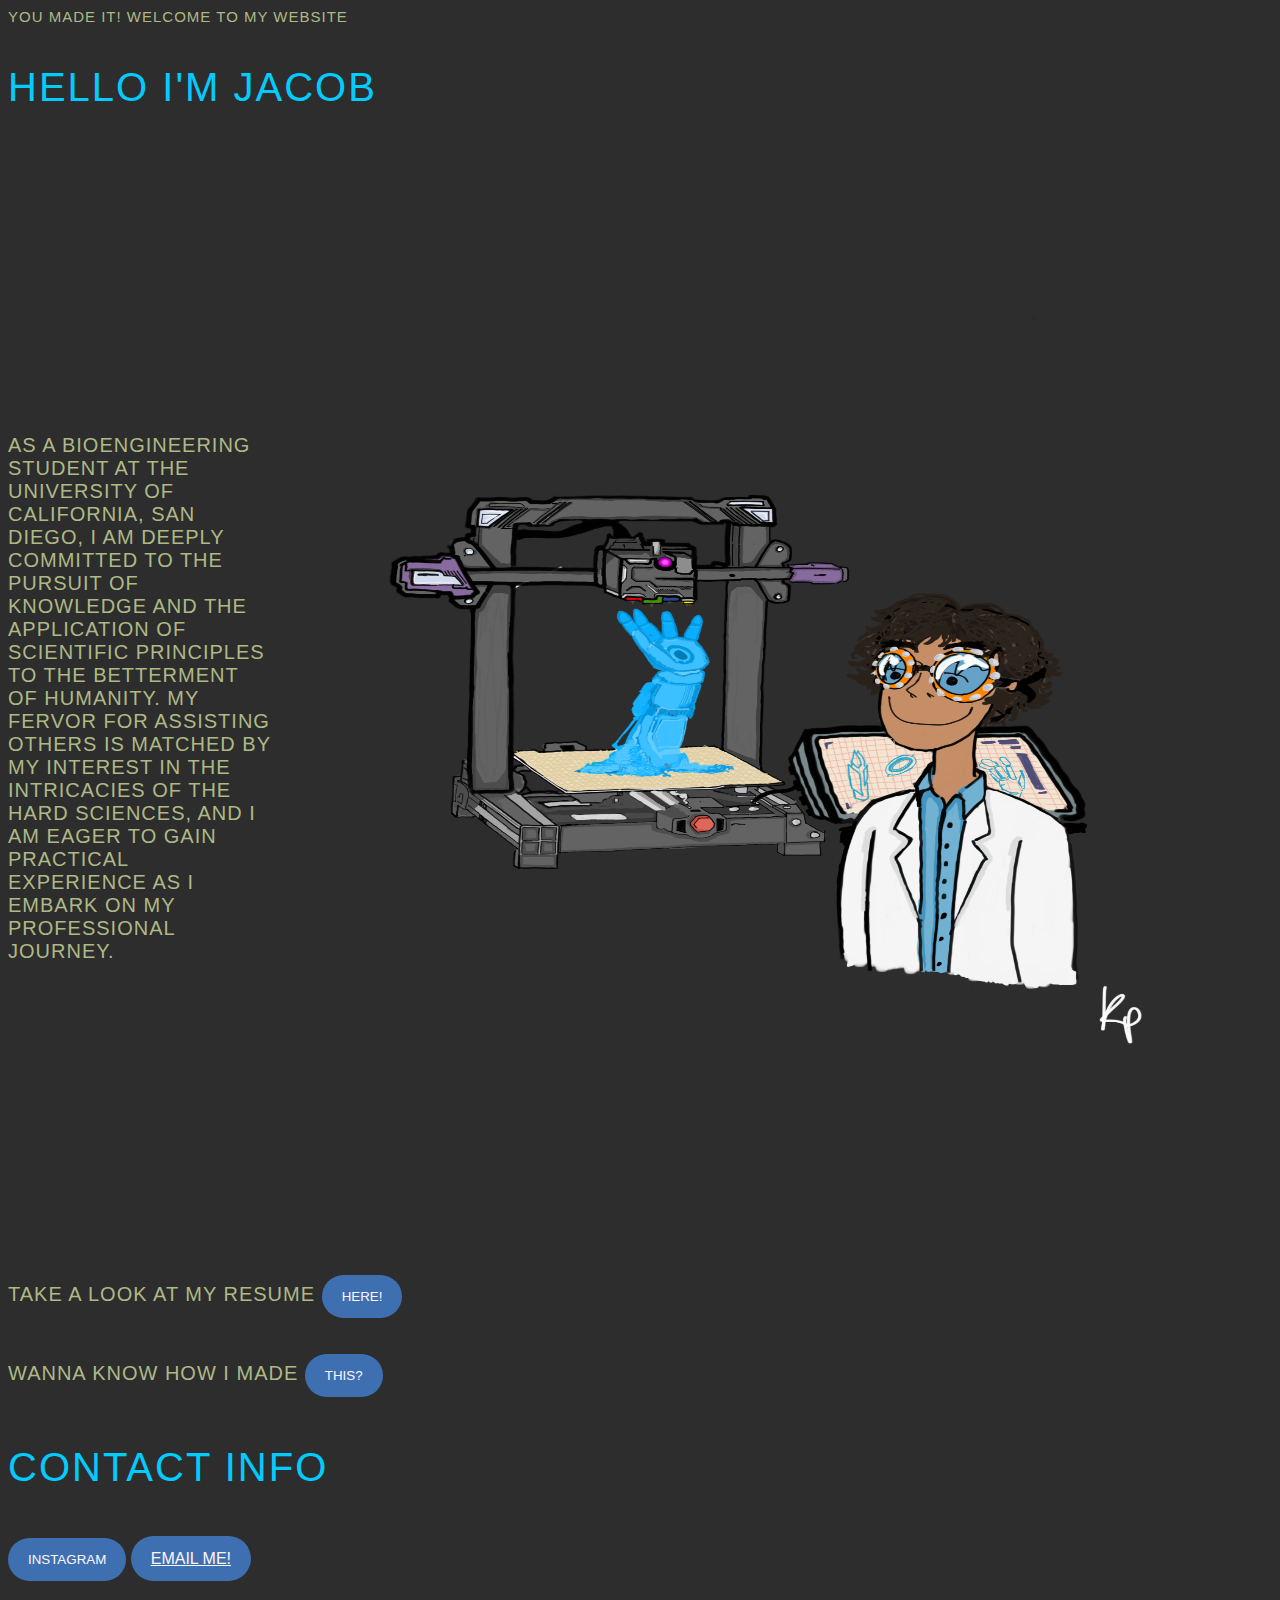
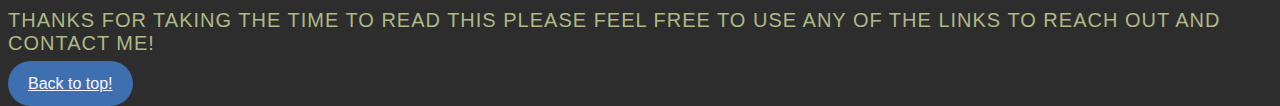
<file: index.html>
<!DOCTYPE html>
<html>
<head>
  <link rel="stylesheet" href="Index_styles.css">
  <title>Jacob Orozco</title>
</head>
<body>
  <header>
    <div class='small-header'>You made it! Welcome to my website</div>
    <p class='h1'>Hello I'm Jacob</p>
    <div class="text-image-container">
    <h4 class='h4'>As a Bioengineering student at the University of California, San Diego,
       I am deeply committed to the pursuit of knowledge and the application of scientific principles to the betterment of humanity.
       My fervor for assisting others is matched by my interest in the intricacies of the hard sciences,
        and I am eager to gain practical experience as I embark on my professional journey.</h4>
      <h5 href="https://www.linkedin.com/in/jacoborozco/" target="_blank" title="My LinkedIn Profile">
   <img src="/Images/My_Icon.png" alt="Bioengineering student at UCSD" class="bio-image">
      </h5>
    </div>  
    <p class='h4'>Take a look at my resume <button onclick="window.open('https://drive.google.com/file/d/18Bnow6GwpBQFLXv69YoIrBmexBn_7HQ2/view?usp=sharing')">HERE!</button></h4>
    <p class='h4'>Wanna know how I made <button onclick="window.open('https://github.com/ccjacobo/JacobOrozco.github.io')">THIS?</button></h4>
  </header>
  <main>
    <p class='h2'>Contact Info</h2>
  </main>
  <main>
    <button onclick="window.open('https://www.instagram.com/cc.jacobo/')">INSTAGRAM</button>
    <a href= "mailto:orozcojf1@gmail.com" class="button">EMAIL ME!</a>
  </main>
  <main>
    <p class='h4'>Thanks for taking the time to read this please feel free to use any
    of the links to reach out and contact me!
  </h4></main>
  <footer>
      <a href="#top">Back to top!</a>
  </footer>
</body>
</html>
</file>
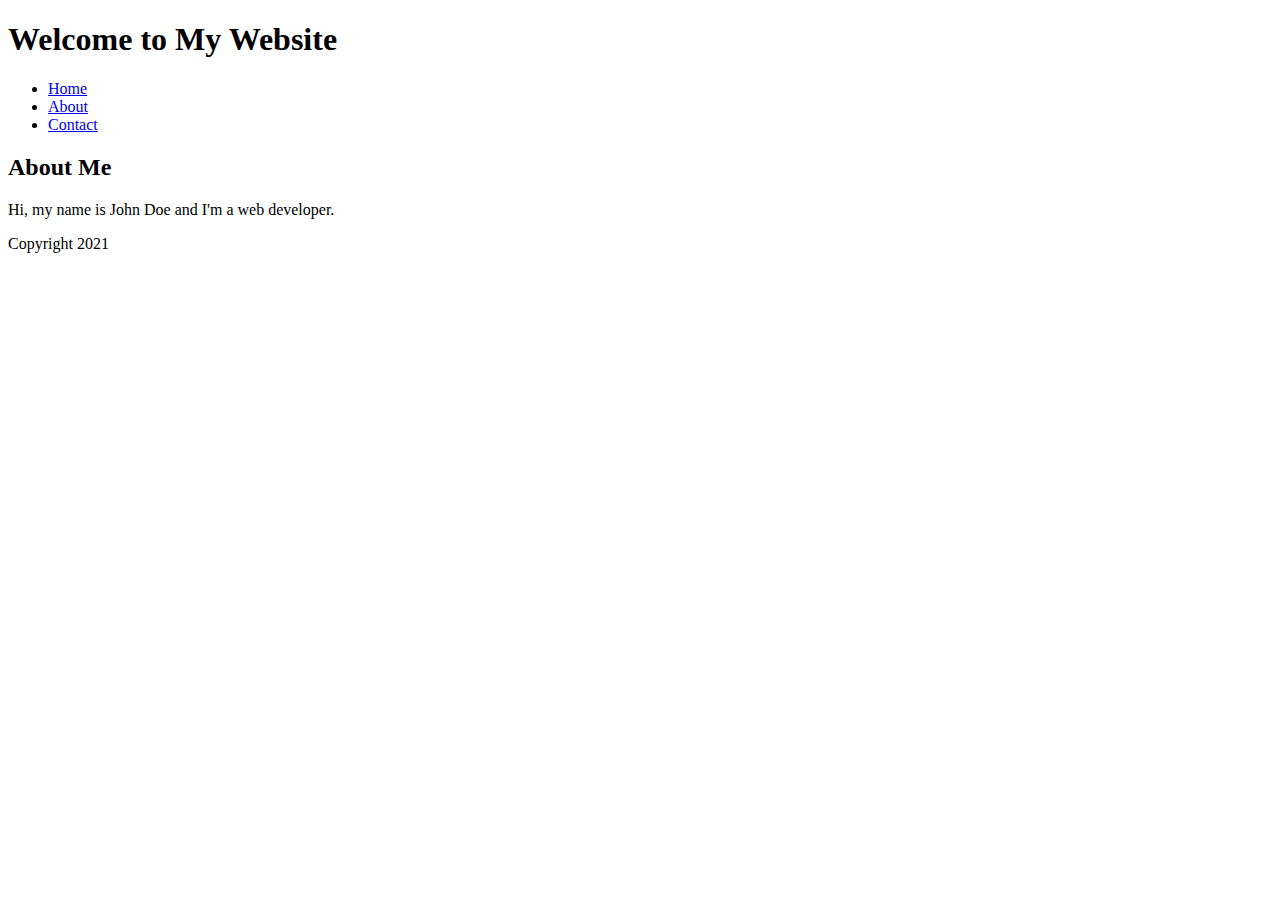
<file: githubJacob.html>
<!DOCTYPE html>
<html>
<head>
  <title>My Website</title>
</head>
<body>
  <header>
    <h1>Welcome to My Website</h1>
  </header>
  <nav>
    <ul>
      <li><a href="#">Home</a></li>
      <li><a href="#">About</a></li>
      <li><a href="#">Contact</a></li>
    </ul>
  </nav>
  <main>
    <h2>About Me</h2>
    <p>Hi, my name is John Doe and I'm a web developer.</p>
  </main>
  <footer>
    <p>Copyright 2021</p>
  </footer>
</body>
</html>
</file>
<file: Index_styles.css>
body {
  background-color: #2d2d2d;
  color: #ffffff;
  font-family: 'Eurostile', sans-serif;
}

.h1, .h2{
  font-family: 'Eurostile', sans-serif;
  font-weight: 'bolder';
  font-size: 40px;
  text-transform: uppercase;
  letter-spacing: 2px;
  color: #00ccff;
}
a{
  background-color: rgb(62, 112, 177);
  color: rgb(254, 245, 251);
  padding: 14px 20px;
  margin: 8px 0;
  border: none;
  cursor: pointer;
  width: 1/50th; /* You can also use % or vw/vh as width */
  height: 1/50th; /* You can also use % or vw/vh as height */
  border-radius: 25px; /* You can adjust the value to make it more or less rounded */
}

button{
  background-color: rgb(62, 112, 177);
  color: rgb(254, 245, 251);
  padding: 14px 20px;
  margin: 8px 0;
  border: none;
  cursor: pointer;
  width: 1/50th; /* You can also use % or vw/vh as width */
  height: 1/50th; /* You can also use % or vw/vh as height */
  border-radius: 25px; /* You can adjust the value to make it more or less rounded */
}
.h4{
  font-family: 'Georgia', sans-serif;
  font-weight: lighter;
  font-size: 20px;
  text-transform: uppercase;
  letter-spacing: 1px;
  color: #aeb986;
}
.small-header{
  font-family: 'Georgia', sans-serif;
  font-weight: lighter;
  font-size: 15px;
  text-transform: uppercase;
  letter-spacing: 1px;
  color: #aeb986;
}
.text-image-container{
  display: flex;
  align-items: center;
}
.bio-image{
  width: 1000px;
  height: 1050px;
  margin-left: auto;
  /* you can add other properties to style the image */
}
</file>
